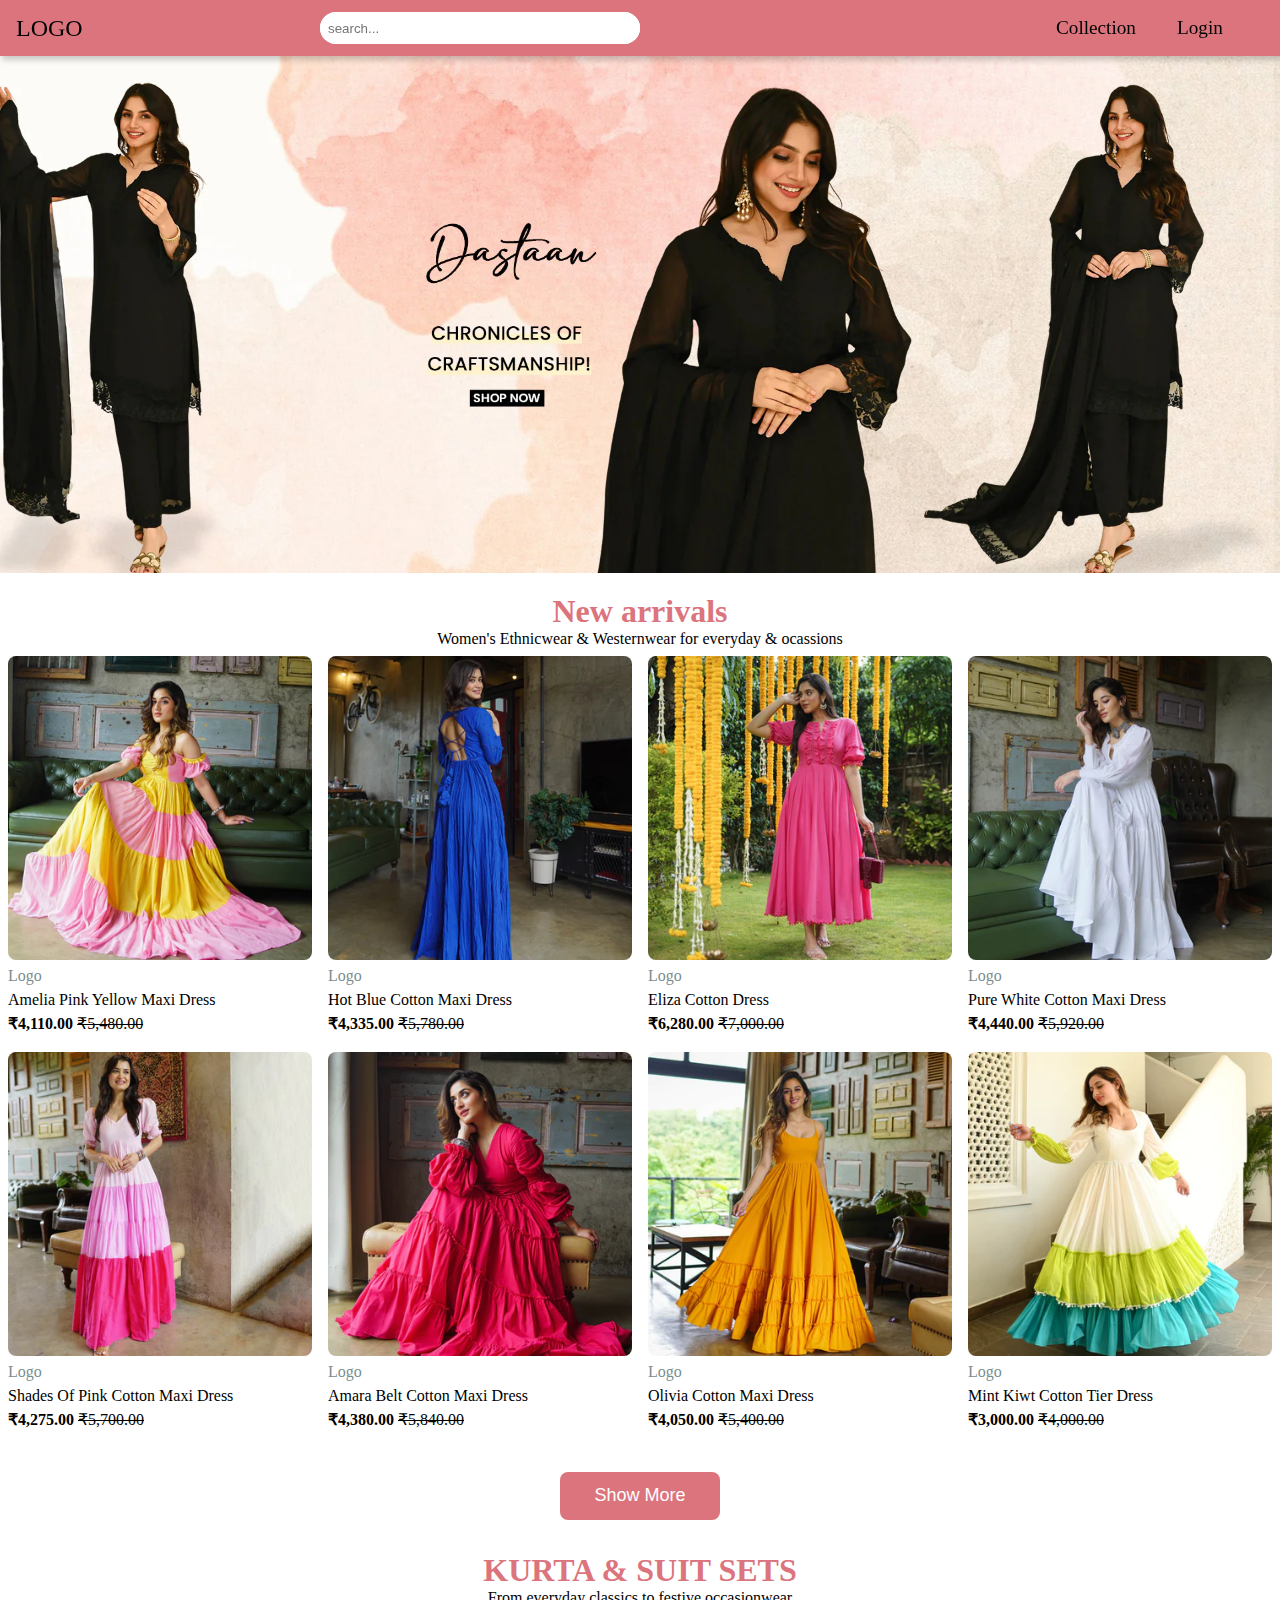
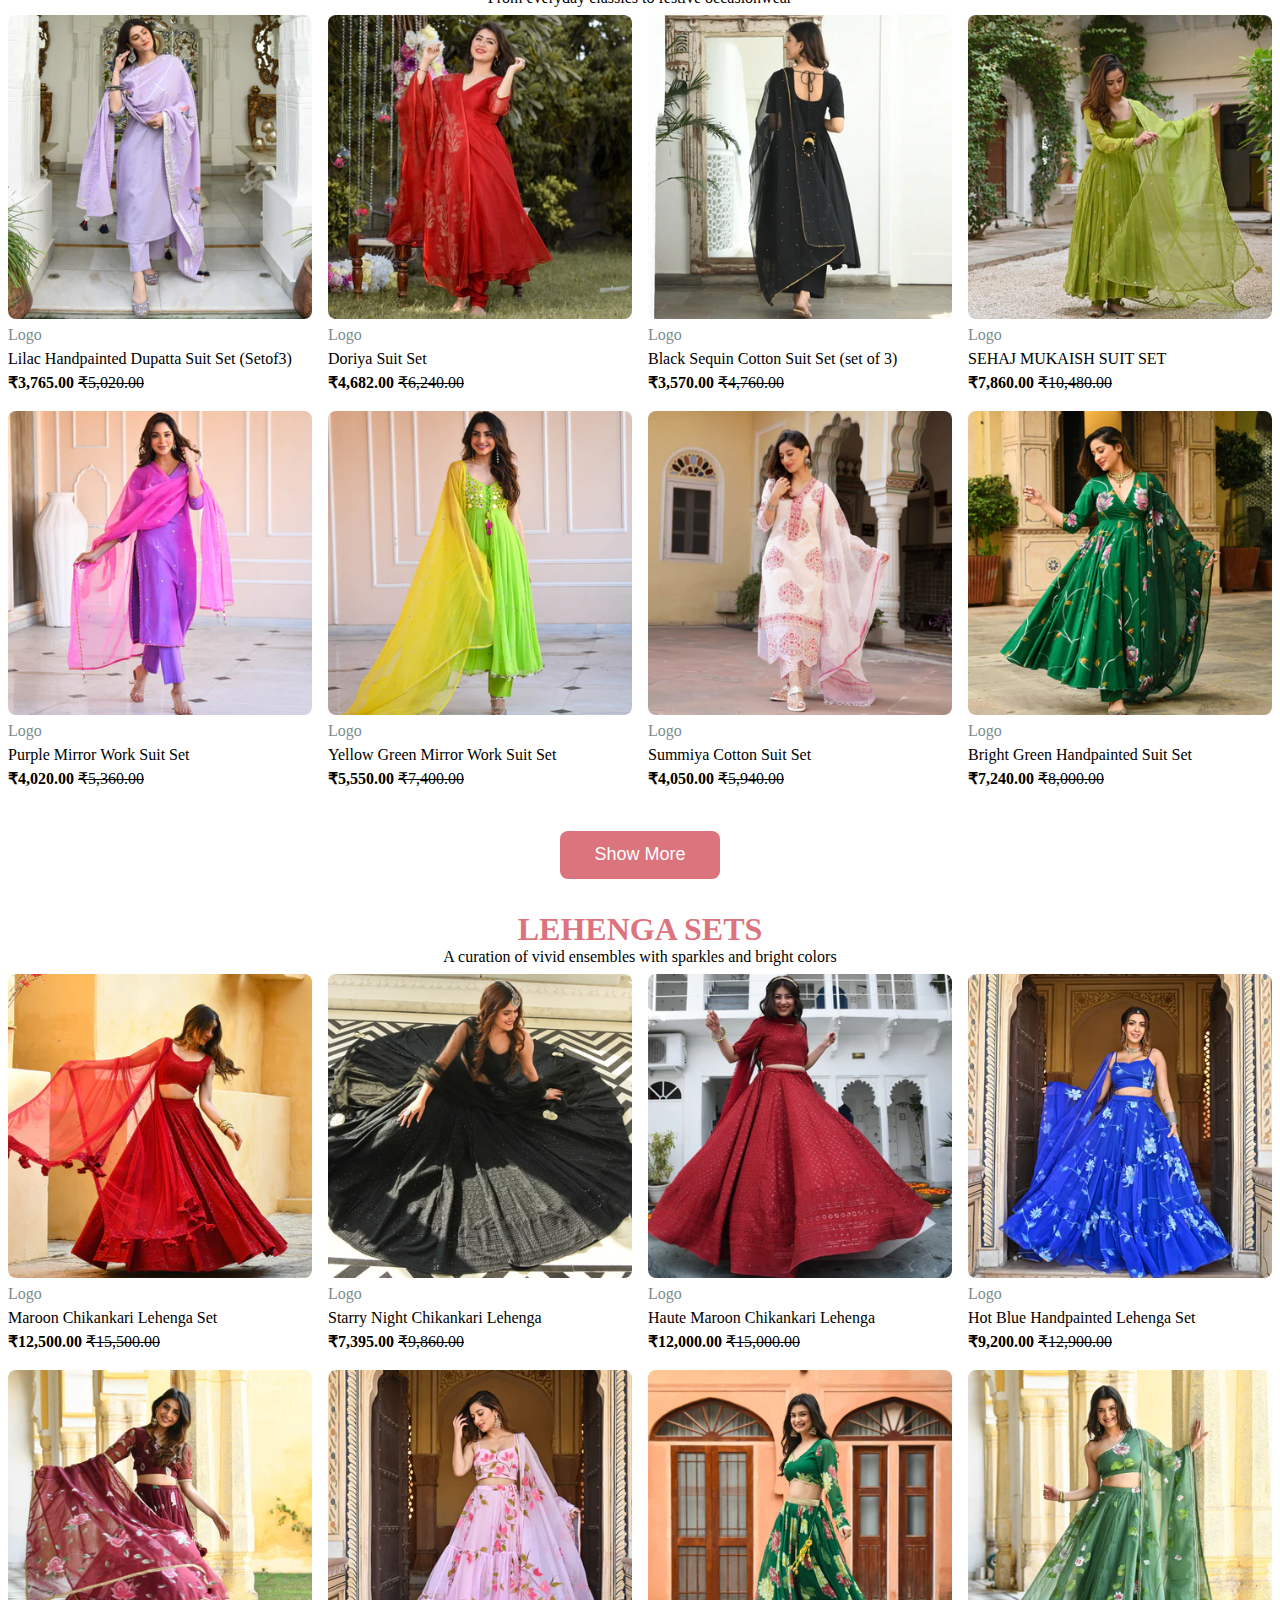
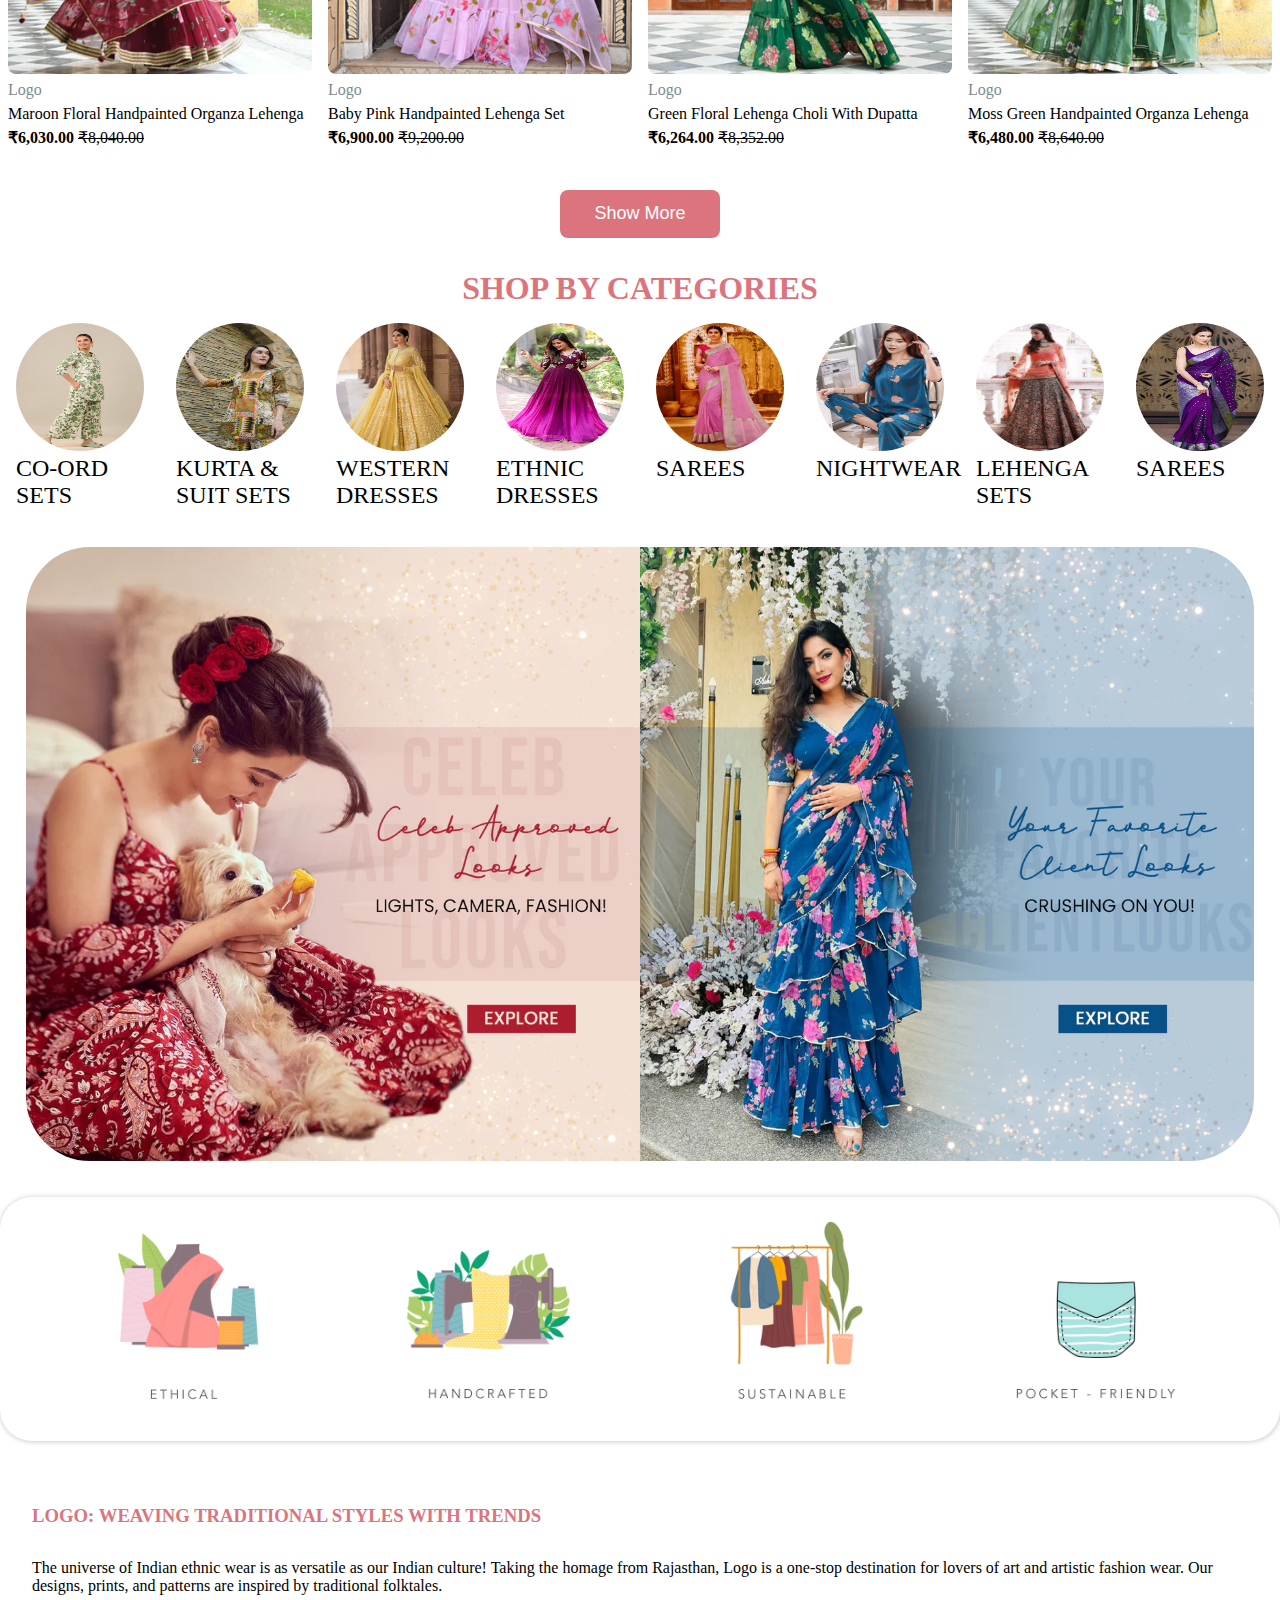
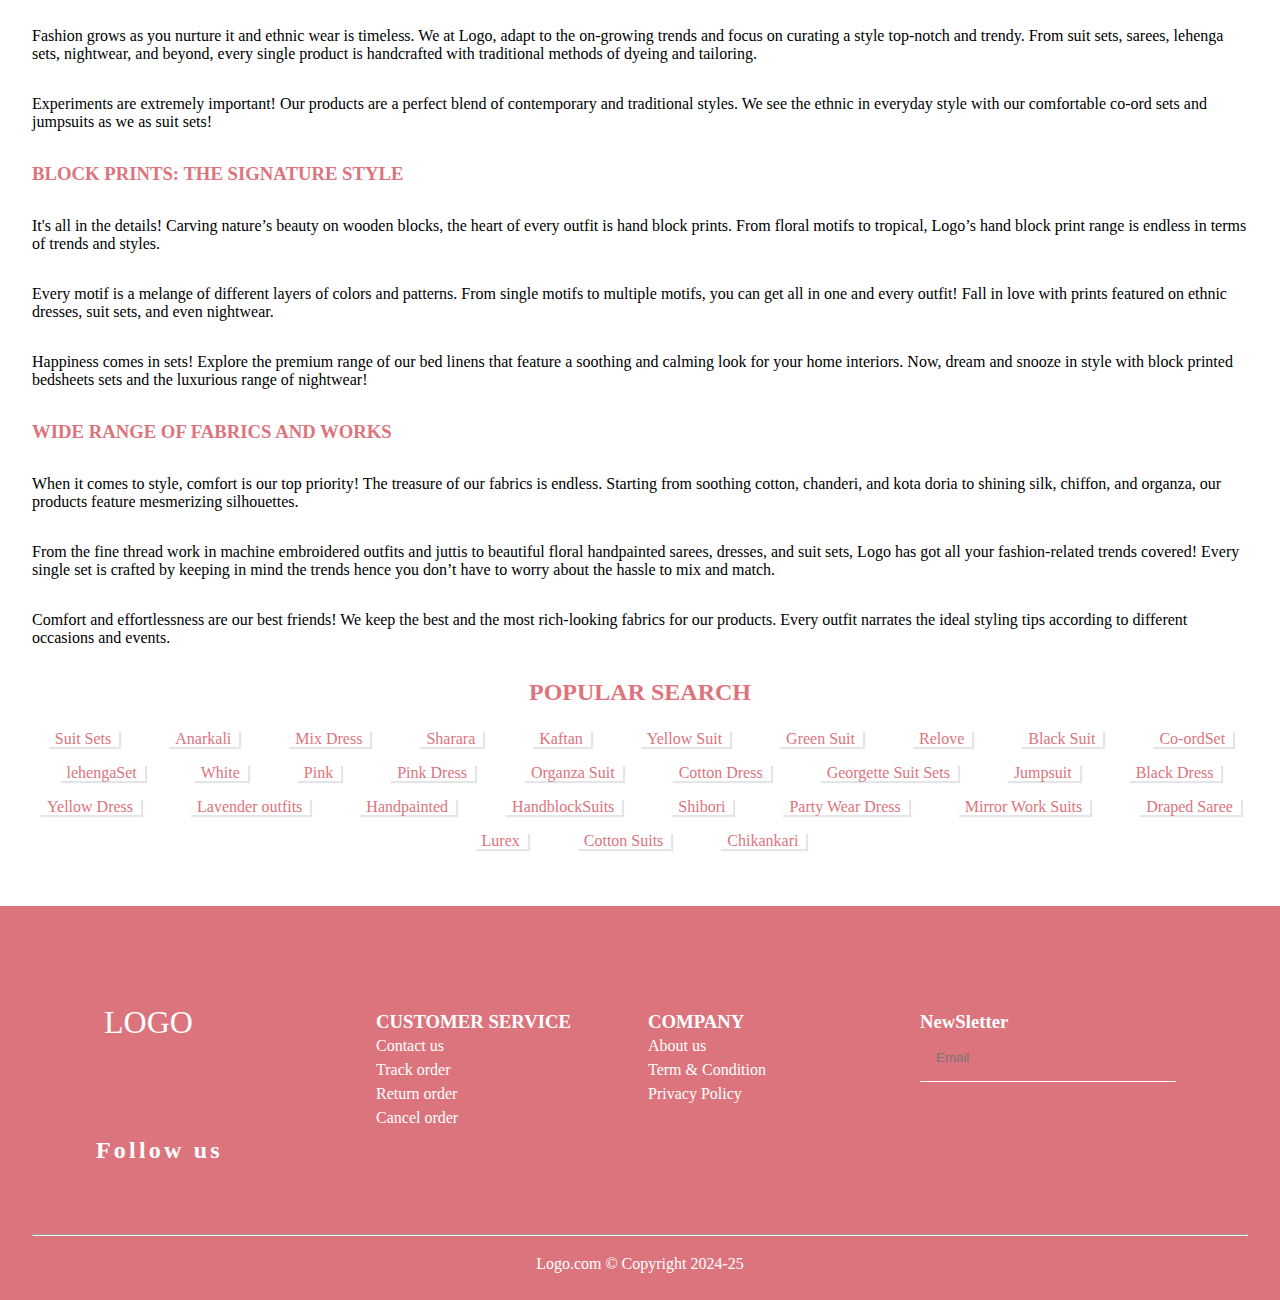
<file: 01-Bunaaiclone/index.html>
<!DOCTYPE html>
<html lang="en">
  <head>
    <meta charset="UTF-8" />
    <meta name="viewport" content="width=device-width, initial-scale=1.0" />
    <title>BunaaiClone</title>

    <!-- fontawsome link  -->

    <link
      rel="stylesheet"
      href="https://cdnjs.cloudflare.com/ajax/libs/font-awesome/6.5.2/css/all.min.css"
      integrity="sha512-SnH5WK+bZxgPHs44uWIX+LLJAJ9/2PkPKZ5QiAj6Ta86w+fsb2TkcmfRyVX3pBnMFcV7oQPJkl9QevSCWr3W6A=="
      crossorigin="anonymous"
      referrerpolicy="no-referrer"
    />

    <!-- CSS -->

    <link rel="stylesheet" href="index.css" />
  </head>
  <body>
    <!-- navbar header  -->

    <header>
      <div class="bars"><i class="fa-solid fa-bars"></i></div>
      <div class="logo">LOGO</div>
      <nav class="navbar">
        <div class="search-bar">
          <input type="search" name="" id="" placeholder="search..." />
          <div class="search-btn">
            <i class="fa-solid fa-magnifying-glass"></i>
          </div>
        </div>
        <ul class="links">
          <li class="btnss"><a href="#">Collection</a></li>
          <li class="btnss"><a href="#">Login</a></li>
          <li class="search">
            <a href="#"><i class="fa-solid fa-magnifying-glass"></i></a>
          </li>
          <li>
            <a href="#"><i class="fa-solid fa-cart-shopping"></i></a>
          </li>
        </ul>
      </nav>
    </header>

    <!-- hero section  -->

    <div class="hero">
      <a href=""> <img src="images/hero_black_img.webp" alt="" /></a>
    </div>

    <!-- product gallery-1  -->

    <div class="product-gallery-heading">
      <h1 class="heading">New arrivals</h1>
      <p class="words">
        Women's Ethnicwear & Westernwear for everyday & ocassions
      </p>
    </div>

    <!-- product-container  -->

    <div class="product-gallery-container">
      <!-- 01 -->

      <div class="product-img p-n1">
        <img src="images/dress-product-1.webp" alt="" />
        <div class="about-product">
          <p class="brand">Logo</p>
          <p>Amelia Pink Yellow Maxi Dress</p>
          <p><b>&#8377;4,110.00</b> <del>&#8377;5,480.00</del></p>
        </div>
      </div>

      <!-- 02 -->

      <div class="product-img p-n2">
        <img src="images/dress-product-2.webp" alt="" />
        <div class="about-product">
          <p class="brand">Logo</p>
          <p>Hot Blue Cotton Maxi Dress</p>
          <p><b>&#8377;4,335.00</b> <del>&#8377;5,780.00</del></p>
        </div>
      </div>

      <!-- 03 -->

      <div class="product-img p-n3">
        <img src="images/dress-product-3.webp" alt="" />
        <div class="about-product">
          <p class="brand">Logo</p>
          <p>Eliza Cotton Dress</p>
          <p><b>&#8377;6,280.00</b> <del>&#8377;7,000.00</del></p>
        </div>
      </div>

      <!-- 04 -->

      <div class="product-img p-n4">
        <img src="images/dress-product-4.webp" alt="" />
        <div class="about-product">
          <p class="brand">Logo</p>
          <p>Pure White Cotton Maxi Dress</p>
          <p><b>&#8377;4,440.00</b> <del>&#8377;5,920.00</del></p>
        </div>
      </div>

      <!-- 05 -->

      <div class="product-img p-n5">
        <img src="images/dress-product-5.webp" alt="" />
        <div class="about-product">
          <p class="brand">Logo</p>
          <p>Shades Of Pink Cotton Maxi Dress</p>
          <p><b>&#8377;4,275.00</b> <del>&#8377;5,700.00</del></p>
        </div>
      </div>

      <!-- 06 -->

      <div class="product-img p-n6">
        <img src="images/dress-product-6.webp" alt="" />
        <div class="about-product">
          <p class="brand">Logo</p>
          <p>Amara Belt Cotton Maxi Dress</p>
          <p><b>&#8377;4,380.00</b> <del>&#8377;5,840.00</del></p>
        </div>
      </div>

      <!-- 07 -->

      <div class="product-img p-n7">
        <img src="images/dress-product-7.webp" alt="" />
        <div class="about-product">
          <p class="brand">Logo</p>
          <p>Olivia Cotton Maxi Dress</p>
          <p><b>&#8377;4,050.00</b> <del>&#8377;5,400.00</del></p>
        </div>
      </div>

      <!-- 08 -->

      <div class="product-img p-n8">
        <img src="images/dress-product-8.webp" alt="" />
        <div class="about-product">
          <p class="brand">Logo</p>
          <p>Mint Kiwt Cotton Tier Dress</p>
          <p><b>&#8377;3,000.00</b> <del>&#8377;4,000.00</del></p>
        </div>
      </div>
    </div>
    <div class="btn"><button>Show More</button></div>

    <!-- product gallery-2  -->

    <div class="product-gallery-heading">
      <h1 class="heading">KURTA & SUIT SETS</h1>
      <p class="words">From everyday classics to festive occasionwear</p>
    </div>

    <!-- product-container  -->

    <div class="product-gallery-container">
      <!-- 01 -->

      <div class="product-img p-n1">
        <img src="images/kurta-product-1.webp" alt="" />
        <div class="about-product">
          <p class="brand">Logo</p>
          <p>Lilac Handpainted Dupatta Suit Set (Setof3)</p>
          <p><b>&#8377;3,765.00</b> <del>&#8377;5,020.00</del></p>
        </div>
      </div>

      <!-- 02 -->

      <div class="product-img p-n2">
        <img src="images/kurta-product-2.webp" alt="" />
        <div class="about-product">
          <p class="brand">Logo</p>
          <p>Doriya Suit Set</p>
          <p><b>&#8377;4,682.00</b> <del>&#8377;6,240.00</del></p>
        </div>
      </div>

      <!-- 03 -->

      <div class="product-img p-n3">
        <img src="images/kurta-product-3.webp" alt="" />
        <div class="about-product">
          <p class="brand">Logo</p>
          <p>Black Sequin Cotton Suit Set (set of 3)</p>
          <p><b>&#8377;3,570.00</b> <del>&#8377;4,760.00</del></p>
        </div>
      </div>

      <!-- 04 -->

      <div class="product-img p-n4">
        <img src="images/kurta-product-4.webp" alt="" />
        <div class="about-product">
          <p class="brand">Logo</p>
          <p>SEHAJ MUKAISH SUIT SET</p>
          <p><b>&#8377;7,860.00</b> <del>&#8377;10,480.00</del></p>
        </div>
      </div>

      <!-- 05 -->

      <div class="product-img p-n5">
        <img src="images/kurta-product-5.webp" alt="" />
        <div class="about-product">
          <p class="brand">Logo</p>
          <p>Purple Mirror Work Suit Set</p>
          <p><b>&#8377;4,020.00</b> <del>&#8377;5,360.00</del></p>
        </div>
      </div>

      <!-- 06 -->

      <div class="product-img p-n6">
        <img src="images/kurta-product-6.webp" alt="" />
        <div class="about-product">
          <p class="brand">Logo</p>
          <p>Yellow Green Mirror Work Suit Set</p>
          <p><b>&#8377;5,550.00</b> <del>&#8377;7,400.00</del></p>
        </div>
      </div>

      <!-- 07 -->

      <div class="product-img p-n7">
        <img src="images/kurta-product-7.webp" alt="" />
        <div class="about-product">
          <p class="brand">Logo</p>
          <p>Summiya Cotton Suit Set</p>
          <p><b>&#8377;4,050.00</b> <del>&#8377;5,940.00</del></p>
        </div>
      </div>

      <!-- 08 -->

      <div class="product-img p-n8">
        <img src="images/kurta-product-8.webp" alt="" />
        <div class="about-product">
          <p class="brand">Logo</p>
          <p>Bright Green Handpainted Suit Set</p>
          <p><b>&#8377;7,240.00</b> <del>&#8377;8,000.00</del></p>
        </div>
      </div>
    </div>
    <div class="btn"><button>Show More</button></div>

    <!-- product gallery-3  -->

    <div class="product-gallery-heading">
      <h1 class="heading">LEHENGA SETS</h1>
      <p class="words">
        A curation of vivid ensembles with sparkles and bright colors
      </p>
    </div>

    <!-- product-container  -->

    <div class="product-gallery-container">
      <!-- 01 -->

      <div class="product-img p-n1">
        <img src="images/lehenga-product-1.webp" alt="" />
        <div class="about-product">
          <p class="brand">Logo</p>
          <p>Maroon Chikankari Lehenga Set</p>
          <p><b>&#8377;12,500.00</b> <del>&#8377;15,500.00</del></p>
        </div>
      </div>

      <!-- 02 -->

      <div class="product-img p-n2">
        <img src="images/lehenga-product-2.webp" alt="" />
        <div class="about-product">
          <p class="brand">Logo</p>
          <p>Starry Night Chikankari Lehenga</p>
          <p><b>&#8377;7,395.00</b> <del>&#8377;9,860.00</del></p>
        </div>
      </div>

      <!-- 03 -->

      <div class="product-img p-n3">
        <img src="images/lehenga-product-3.webp" alt="" />
        <div class="about-product">
          <p class="brand">Logo</p>
          <p>Haute Maroon Chikankari Lehenga</p>
          <p><b>&#8377;12,000.00</b> <del>&#8377;15,000.00</del></p>
        </div>
      </div>

      <!-- 04 -->

      <div class="product-img p-n4">
        <img src="images/lehenga-product-4.webp" alt="" />
        <div class="about-product">
          <p class="brand">Logo</p>
          <p>Hot Blue Handpainted Lehenga Set</p>
          <p><b>&#8377;9,200.00</b> <del>&#8377;12,900.00</del></p>
        </div>
      </div>

      <!-- 05 -->

      <div class="product-img p-n5">
        <img src="images/lehenga-product-5.webp" alt="" />
        <div class="about-product">
          <p class="brand">Logo</p>
          <p>Maroon Floral Handpainted Organza Lehenga</p>
          <p><b>&#8377;6,030.00</b> <del>&#8377;8,040.00</del></p>
        </div>
      </div>

      <!-- 06 -->

      <div class="product-img p-n6">
        <img src="images/lehenga-product-6.webp" alt="" />
        <div class="about-product">
          <p class="brand">Logo</p>
          <p>Baby Pink Handpainted Lehenga Set</p>
          <p><b>&#8377;6,900.00</b> <del>&#8377;9,200.00</del></p>
        </div>
      </div>

      <!-- 07 -->

      <div class="product-img p-n7">
        <img src="images/lehenga-product-7.webp" alt="" />
        <div class="about-product">
          <p class="brand">Logo</p>
          <p>Green Floral Lehenga Choli With Dupatta</p>
          <p><b>&#8377;6,264.00</b> <del>&#8377;8,352.00</del></p>
        </div>
      </div>

      <!-- 08 -->

      <div class="product-img p-n8">
        <img src="images/lehenga-product-8.webp" alt="" />
        <div class="about-product">
          <p class="brand">Logo</p>
          <p>Moss Green Handpainted Organza Lehenga</p>
          <p><b>&#8377;6,480.00</b> <del>&#8377;8,640.00</del></p>
        </div>
      </div>
    </div>
    <div class="btn"><button>Show More</button></div>

    <!-- slider gallery   -->

    <h1 class="slider-heading">SHOP BY CATEGORIES</h1>
    <div class="slider-container">
      <!-- 01 -->

      <div class="slide-box">
        <img src="images/slide-img-1.jpg" alt="" />
        <div class="slide-words">
          <p>CO-ORD SETS</p>
        </div>
      </div>

      <!-- 02 -->

      <div class="slide-box">
        <img src="images/slide-img-2.jpg" alt="" />
        <div class="slide-words">
          <p>KURTA & SUIT SETS</p>
        </div>
      </div>

      <!-- 03 -->

      <div class="slide-box">
        <img src="images/slide-img-3.webp" alt="" />
        <div class="slide-words">
          <p>WESTERN DRESSES</p>
        </div>
      </div>

      <!-- 04 -->

      <div class="slide-box">
        <img src="images/slide-img-4.jpg" alt="" />
        <div class="slide-words">
          <p>ETHNIC DRESSES</p>
        </div>
      </div>

      <!-- 05 -->

      <div class="slide-box">
        <img src="images/slide-img-5.webp" alt="" />
        <div class="slide-words">
          <p>SAREES</p>
        </div>
      </div>

      <!-- 06 -->

      <div class="slide-box">
        <img src="images/slide-img-6.jpg" alt="" />
        <div class="slide-words">
          <p>NIGHTWEAR</p>
        </div>
      </div>

      <!-- 07 -->

      <div class="slide-box">
        <img src="images/slide-img-7.jpg" alt="" />
        <div class="slide-words">
          <p>LEHENGA SETS</p>
        </div>
      </div>

      <!-- 08 -->

      <div class="slide-box">
        <img src="images/slide-img-8.jpg" alt="" />
        <div class="slide-words">
          <p>SAREES</p>
        </div>
      </div>
    </div>

    <!-- /* Big-Explore-Img  */ -->

    <div class="only-img-container">
      <div class="img-box-1 big-img-box">
        <img src="images/celebs.webp" alt="" />
      </div>
      <div class="img-box-2 big-img-box">
        <img src="images/client_1.webp" alt="" />
      </div>
    </div>

    <!-- Quality  -->

    <div class="quality">
      <div class="quality1 qualities">
        <img src="images/quality1.gif" alt="" />
      </div>
      <div class="quality2 qualities">
        <img src="images/quality2.gif" alt="" />
      </div>
      <div class="quality3 qualities">
        <img src="images/quality3.gif" alt="" />
      </div>
      <div class="quality4 qualities">
        <img src="images/quality4.gif" alt="" />
      </div>
    </div>

    <!-- about web text-container  -->

    <div class="text-container">
      <h3 class="text-heading">LOGO: WEAVING TRADITIONAL STYLES WITH TRENDS</h3>

      <p class="about-web-text">
        The universe of Indian ethnic wear is as versatile as our Indian
        culture! Taking the homage from Rajasthan, Logo is a one-stop
        destination for lovers of art and artistic fashion wear. Our designs,
        prints, and patterns are inspired by traditional folktales.
      </p>
      <p class="about-web-text">
        Fashion grows as you nurture it and ethnic wear is timeless. We at Logo,
        adapt to the on-growing trends and focus on curating a style top-notch
        and trendy. From suit sets, sarees, lehenga sets, nightwear, and beyond,
        every single product is handcrafted with traditional methods of dyeing
        and tailoring.
      </p>
      <p class="about-web-text">
        Experiments are extremely important! Our products are a perfect blend of
        contemporary and traditional styles. We see the ethnic in everyday style
        with our comfortable co-ord sets and jumpsuits as we as suit sets!
      </p>

      <h3 class="text-heading">BLOCK PRINTS: THE SIGNATURE STYLE</h3>
      <p class="about-web-text">
        It's all in the details! Carving nature’s beauty on wooden blocks, the
        heart of every outfit is hand block prints. From floral motifs to
        tropical, Logo’s hand block print range is endless in terms of trends
        and styles.
      </p>

      <p class="about-web-text">
        Every motif is a melange of different layers of colors and patterns.
        From single motifs to multiple motifs, you can get all in one and every
        outfit! Fall in love with prints featured on ethnic dresses, suit sets,
        and even nightwear.
      </p>

      <p class="about-web-text">
        Happiness comes in sets! Explore the premium range of our bed linens
        that feature a soothing and calming look for your home interiors. Now,
        dream and snooze in style with block printed bedsheets sets and the
        luxurious range of nightwear!
      </p>

      <h3 class="text-heading">WIDE RANGE OF FABRICS AND WORKS</h3>

      <p class="about-web-text">
        When it comes to style, comfort is our top priority! The treasure of our
        fabrics is endless. Starting from soothing cotton, chanderi, and kota
        doria to shining silk, chiffon, and organza, our products feature
        mesmerizing silhouettes.
      </p>

      <p class="about-web-text">
        From the fine thread work in machine embroidered outfits and juttis to
        beautiful floral handpainted sarees, dresses, and suit sets, Logo has
        got all your fashion-related trends covered! Every single set is crafted
        by keeping in mind the trends hence you don’t have to worry about the
        hassle to mix and match.
      </p>

      <p class="about-web-text">
        Comfort and effortlessness are our best friends! We keep the best and
        the most rich-looking fabrics for our products. Every outfit narrates
        the ideal styling tips according to different occasions and events.
      </p>
    </div>

    <!-- popular search  -->

    <div class="popular-search">
      <h2 class="popular-search-heading">POPULAR SEARCH</h2>
      <ul class="popular">
        <li><a href="#">Suit Sets</a></li>
        <li><a href="#">Anarkali</a></li>
        <li><a href="#">Mix Dress</a></li>
        <li><a href="#">Sharara</a></li>
        <li><a href="#">Kaftan</a></li>
        <li><a href="#">Yellow Suit</a></li>
        <li><a href="#">Green Suit</a></li>
        <li><a href="#">Relove</a></li>
        <li><a href="#">Black Suit</a></li>
        <li><a href="#">Co-ordSet</a></li>
        <li><a href="#">lehengaSet</a></li>
        <li><a href="#">White</a></li>
        <li><a href="#">Pink</a></li>
        <li><a href="#">Pink Dress</a></li>
        <li><a href="#">Organza Suit</a></li>
        <li><a href="#">Cotton Dress</a></li>
        <li><a href="#">Georgette Suit Sets</a></li>
        <li><a href="#">Jumpsuit</a></li>
        <li><a href="#">Black Dress</a></li>
        <li><a href="#">Yellow Dress</a></li>
        <li><a href="#">Lavender outfits</a></li>
        <li><a href="#"> Handpainted</a></li>
        <li><a href="#">HandblockSuits</a></li>
        <li><a href="#">Shibori</a></li>
        <li><a href="#">Party Wear Dress</a></li>
        <li><a href="#">Mirror Work Suits</a></li>
        <li><a href="#">Draped Saree</a></li>
        <li><a href="#">Lurex</a></li>
        <li><a href="#">Cotton Suits</a></li>
        <li><a href="#">Chikankari</a></li>
      </ul>
    </div>

    <!-- footer -->

    <footer>
      <div class="row">
        <div class="col">
          <div class="foot-logo">LOGO</div>
        </div>
        <div class="col">
          <h3>CUSTOMER SERVICE</h3>
          <ul class="part">
            <li><a href="#">Contact us</a></li>
            <li><a href="#">Track order</a></li>
            <li><a href="#">Return order</a></li>
            <li><a href="#">Cancel order</a></li>
          </ul>
        </div>
        <div class="col">
          <h3>COMPANY</h3>
          <ul class="part">
            <li><a href="#">About us</a></li>
            <li><a href="#">Term & Condition</a></li>
            <li><a href="#">Privacy Policy</a></li>
          </ul>
        </div>
        <div class="col">
          <h3>NewSletter</h3>
          <form>
            <i class="fa-regular fa-envelope"></i>
            <input type="email" name="" id="" placeholder="Email" required />
            <button type="submit">
              <i class="fa-solid fa-arrow-right"></i>
            </button>
          </form>
        </div>
        <div class="social-icon">
          <h3>Follow us</h3>
          <i class="fa-brands fa-instagram"></i>
          <i class="fa-brands fa-facebook-f"></i
          ><i class="fa-brands fa-twitter"></i>
          <i class="fa-brands fa-pinterest-p"></i>
        </div>
      </div>
      <hr />
      <p class="copy">Logo.com &copy; Copyright 2024-25</p>
    </footer>
  </body>
</html>
</file>
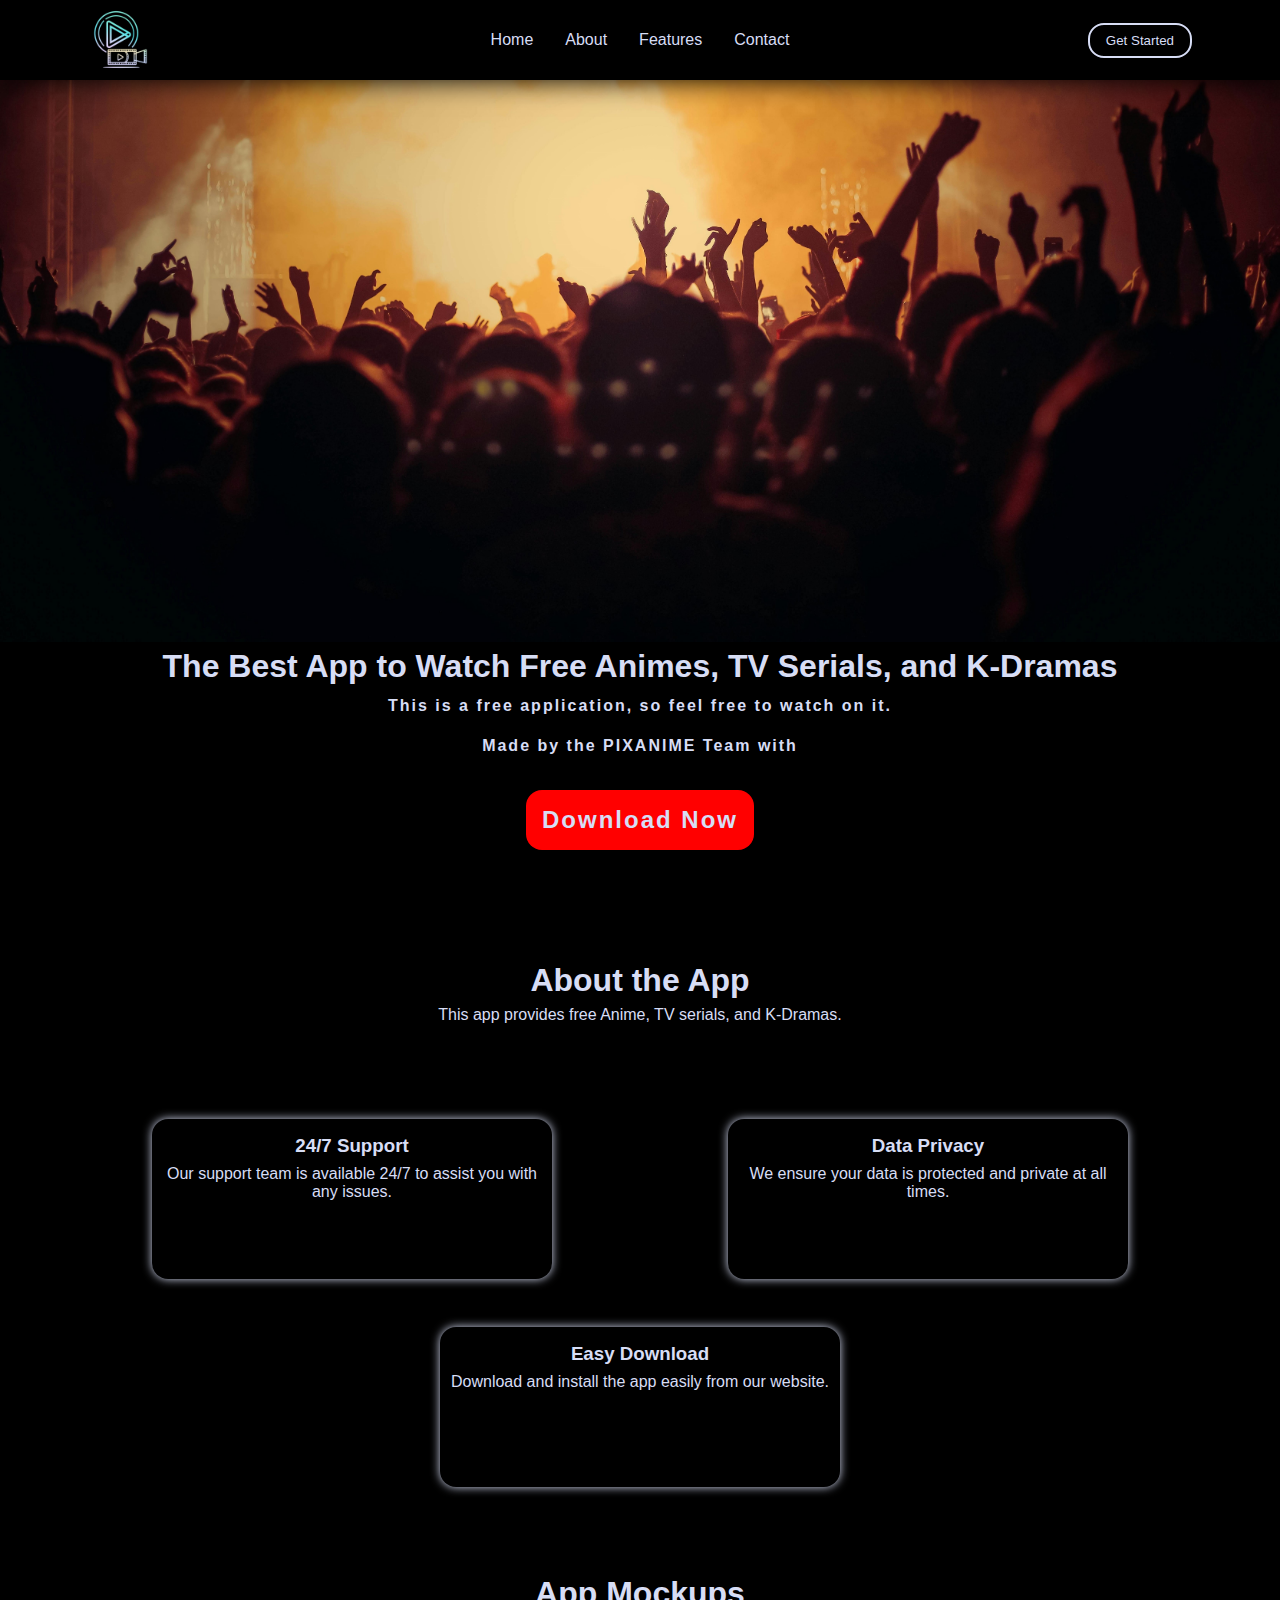
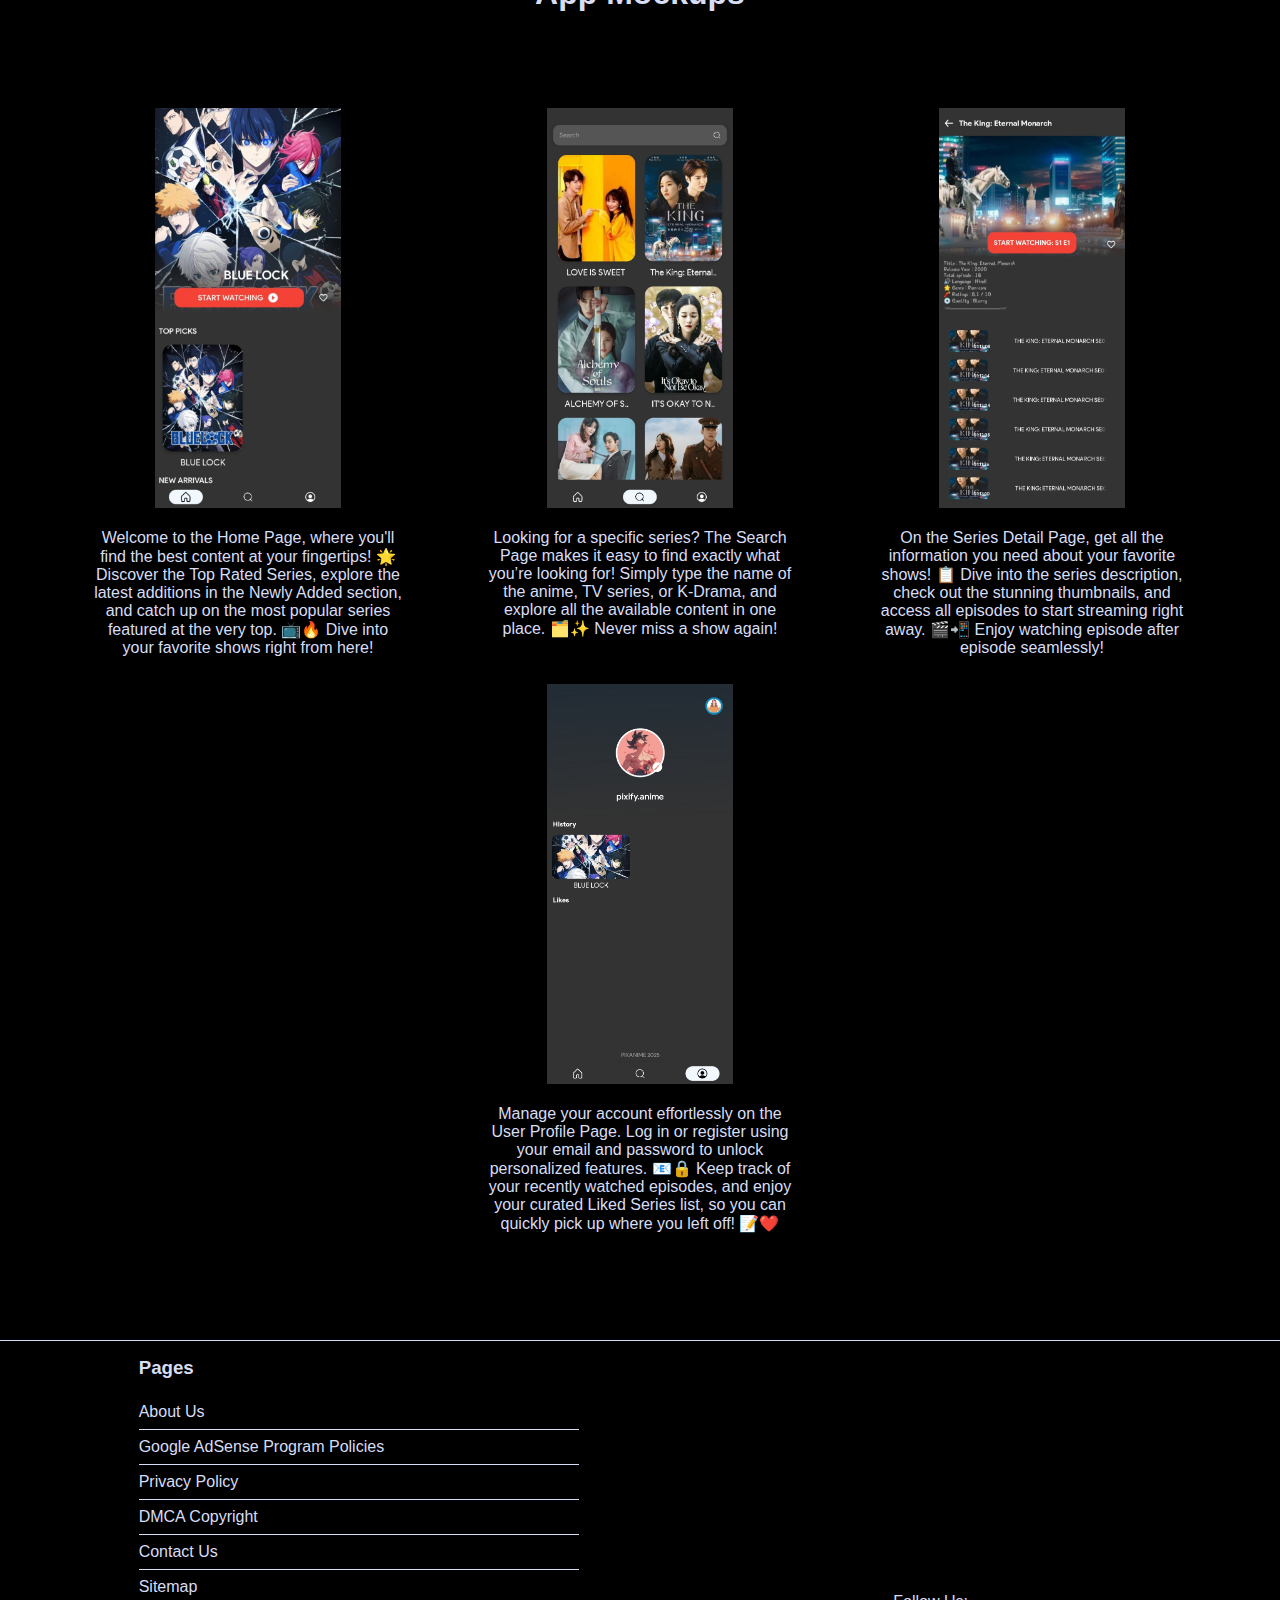
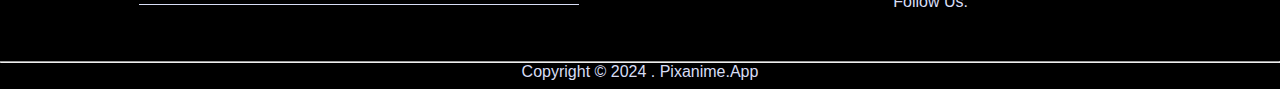
<file: 03-Pixanime/index.html>
<!DOCTYPE html>
<html lang="en">
  <head>
    <meta charset="UTF-8" />
    <meta name="viewport" content="width=device-width, initial-scale=1.0" />
    <title>Pixanime</title>
    <!-- links  -->
    <link rel="stylesheet" href="style.css" />

    <!-- font awesome cdn  -->
    <link
      rel="stylesheet"
      href="https://cdnjs.cloudflare.com/ajax/libs/font-awesome/6.6.0/css/all.min.css"
      integrity="sha512-Kc323vGBEqzTmouAECnVceyQqyqdsSiqLQISBL29aUW4U/M7pSPA/gEUZQqv1cwx4OnYxTxve5UMg5GT6L4JJg=="
      crossorigin="anonymous"
      referrerpolicy="no-referrer"
    />
    <!-- favicon  -->
    <link rel="shortcut icon" href="Images/logo.png" type="image/x-icon" />
  </head>
  <body>
    <!-- header  -->
    <header>
      <div class="logo"><img src="Images/logo.png" alt="" /></div>
      <ul class="links">
        <li><a href="#">Home</a></li>
        <li><a href="#">About</a></li>
        <li><a href="#">Features</a></li>
        <li><a href="#">Contact</a></li>
      </ul>

      <div class="btn">
        <button>Get Started</button> <i class="fa-solid fa-bars"></i>
      </div>
    </header>

    <!-- hero  -->

    <div class="hero"><img src="Images/hero.jpg" alt="" /></div>

    <!-- download details  -->

    <div class="download_details">
      <h1>The Best App to Watch Free Animes, TV Serials, and K-Dramas</h1>
      <p>
        This is a free application, so feel free to watch on it. <br />
        Made by the PIXANIME Team with <i class="fa-solid fa-heart"></i>
        <br />
        <button><i class="fa-solid fa-play"></i> Download Now</button>
      </p>
    </div>

    <!-- features  -->

    <div class="heading">
      <h1>About the App</h1>
      <p>This app provides free Anime, TV serials, and K-Dramas.</p>
    </div>

    <div class="feature-gallery">
      <!-- 01 -->
      <div class="feature">
        <i class="fa-solid fa-headset"></i>
        <h3>24/7 Support</h3>
        <p>Our support team is available 24/7 to assist you with any issues.</p>
      </div>
      <!-- 02 -->
      <div class="feature">
        <i class="fa-solid fa-shield-halved"></i>
        <h3>Data Privacy</h3>
        <p>We ensure your data is protected and private at all times.</p>
      </div>
      <!-- 03 -->
      <div class="feature">
        <i class="fa-solid fa-download"></i>
        <h3>Easy Download</h3>
        <p>Download and install the app easily from our website.</p>
      </div>
    </div>
    <!-- mockups  -->
    <div class="heading2">
      <h1>App Mockups</h1>
    </div>

    <div class="mockup_Gall">
      <!-- 01 -->
      <div class="mockup_Box">
        <div class="mockup_Img">
          <img src="Images/1.jpg" alt="" />
        </div>
        <div class="para">
          <p>
            Welcome to the Home Page, where you'll find the best content at your
            fingertips! 🌟 Discover the Top Rated Series, explore the latest
            additions in the Newly Added section, and catch up on the most
            popular series featured at the very top. 📺🔥 Dive into your
            favorite shows right from here!
          </p>
        </div>
      </div>
      <!-- 02 -->
      <div class="mockup_Box">
        <div class="mockup_Img">
          <img src="Images/2.jpg" alt="" />
        </div>
        <div class="para">
          <p>
            Looking for a specific series? The Search Page makes it easy to find
            exactly what you’re looking for! Simply type the name of the anime,
            TV series, or K-Drama, and explore all the available content in one
            place. 🗂️✨ Never miss a show again!
          </p>
        </div>
      </div>
      <!-- 03 -->
      <div class="mockup_Box">
        <div class="mockup_Img">
          <img src="Images/3.jpg" alt="" />
        </div>
        <div class="para">
          <p>
            On the Series Detail Page, get all the information you need about
            your favorite shows! 📋 Dive into the series description, check out
            the stunning thumbnails, and access all episodes to start streaming
            right away. 🎬📲 Enjoy watching episode after episode seamlessly!
          </p>
        </div>
      </div>
      <!-- 04 -->
      <div class="mockup_Box">
        <div class="mockup_Img">
          <img src="Images/4.jpg" alt="" />
        </div>
        <div class="para">
          <p>
            Manage your account effortlessly on the User Profile Page. Log in or
            register using your email and password to unlock personalized
            features. 📧🔒 Keep track of your recently watched episodes, and
            enjoy your curated Liked Series list, so you can quickly pick up
            where you left off! 📝❤️
          </p>
        </div>
      </div>
    </div>
    <!-- footer  -->
    <footer>
      <div class="desc desc_1">
        <h3>Desclaimer</h3>
        <p>
          PIXANIME is a free platform dedicated to providing access to anime, TV
          series, and K-Dramas for fans. We do not host any of the content on
          our servers; all media is sourced from publicly available platforms.
          We are not responsible for the content or its availability. If you
          believe any content violates copyright or legal guidelines, please
          contact us for removal. By using this platform, you acknowledge and
          accept these terms.
        </p>
      </div>
      <div class="desc desc_2">
        <h3>Pages</h3>
        <div class="about"><a href="#">About Us</a></div>
        <div class="about"><a href="#">Google AdSense Program Policies</a></div>
        <div class="about"><a href="#">Privacy Policy</a></div>
        <div class="about"><a href="#">DMCA Copyright</a></div>
        <div class="about"><a href="#">Contact Us</a></div>
        <div class="about"><a href="#">Sitemap</a></div>
        <div class="about follow">
          <span>Follow Us:</span>
          <span> <i class="fa-brands fa-instagram"></i></span>
          <span> <i class="fa-brands fa-facebook-f"></i></span>
          <span><i class="fa-brands fa-github"></i></span>
          <span><i class="fa-brands fa-discord"></i></span>
        </div>
      </div>
      <div class="desc desc_3">
        <div class="icons">
          <span>Follow Us:</span>
          <i class="fa-brands fa-instagram"></i>
          <i class="fa-brands fa-facebook-f"></i>
          <i class="fa-brands fa-github"></i>
          <i class="fa-brands fa-discord"></i>
        </div>
      </div>
    </footer>
    <hr />
    <p class="copy">Copyright &copy; 2024 . Pixanime.App</p>
  </body>
</html>
</file>
<file: 01-Bunaaiclone/index.css>
* {
  margin: 0;
  padding: 0;
  box-sizing: border-box;
}

:root{
 --primary-color:#dc747d; 
 --secondary-color:#000;
 --white-color:#fff;
 --gray-color:#7a8d8e;
}

header {
  display: flex;
  background-color: var(--primary-color);
  height: 3.5rem;
  align-items: center;
  box-shadow: 2px 4px 6px rgb(0, 0, 0, 0.2);
  color: var(--secondary-color);
  position: sticky;
  top: 0;
}

.navbar {
  display: flex;
  align-items: center;
}

.links {
  display: flex;
  position: absolute;
  right: 1rem;
  width: 13rem;
  justify-content: space-between;
}

.links li {
  list-style: none;
}

.search {
  display: none;
}

.bars {
  display: none;
}

.logo {
  position: absolute;
  left: 1rem;
  font-size: 1.5rem;
}

.links a {
  text-decoration: none;
  color:var(--secondary-color);
  font-size: 1.2rem;
}

.search-bar {
  display: flex;
  align-items: center;
  justify-content: center;
  background-color: var(--white-color);
  width: 20rem;
  height: 2rem;
  position: relative;
  left: 20rem;
  border-radius: 2rem;
}

.search-bar input {
  width: 100%;
  height: 100%;
  border-radius: 2rem;
  padding-left: 0.5rem;
  border: none;
  outline: none;
}

.search-bar .search-btn {
  background-color: var(--white-color);
  position: absolute;
  width: 2rem;
  height: 2rem;
  right: 0rem;
  border-radius: 2rem;
  display: flex;
  align-items: center;
  justify-content: center;
}

/* hero section  */

.hero {
  width: 100%;
  height: auto;
  display: flex;
  flex-wrap: wrap;
  /* border: 2px solid red; */
}

.hero img {
  width: 100%;
  height: auto;
}

/* product section  */

.product-gallery-heading{
  text-align: center;
  margin-top: 1rem;
  /* border: 2px solid green; */
}

.heading{
  color: var(--primary-color);
}

.words{
  color:var(--secondary-color);
}

/* products  */
.product-gallery-container{
  display: flex;
  justify-content: space-evenly;
  flex-wrap: wrap;
  /* border: 2px solid red; */
 }


.product-img{
  width: 21rem;
  overflow: hidden;
  margin: 0.5rem;
  /* border: 4px solid green; */
}

.product-img img{
  width: 100%;
  height: auto;
  border-radius: 0.5rem;
  /* border: 6px solid blue; */
}

.brand{
  color: var(--gray-color);
}

.about-product p{
  line-height: 1.5rem;
}

/* show more btn  */

.btn{
  width: 100%;
  height: 3rem;
  display: flex;
  flex-wrap: wrap;
  justify-content: center;
  align-items: center;
  margin-top: 2rem;
  margin-bottom: 2rem;
  /* border: 2px solid #7a8d8e; */
}

.btn button{
  padding: 0.5rem 1rem;
  text-align: center;
  font-size:large;
  width: 10rem;
  height: 3rem;
  border: none;
  outline: none;
  border-radius: 0.5rem;
  background-color:var(--primary-color);
  color: var(--white-color);
}

/* slider-container  */

.slider-heading{
  text-align: center;
  margin-top: 1rem;
  color: var(--primary-color);
}

.slider-container{
  width: 100%;
  height: 15rem;
  /* background-color: var(--gray-color); */
  display: flex;
  justify-content: space-between;
  overflow: hidden;
}

.slide-box ,.slide-box img{
  width: 8rem;
  height: 8rem;
  border-radius: 100%;
}

.slide-box{
  background-size:cover ;
  object-fit: contain;
  background-position: center;
  margin: 1rem;
}

.slide-words p{
  font-size: 1.5rem;
  /* border: #dc747d 2px solid; */
}

/* Big-Explore-Img  */

.only-img-container{
  display: flex;
  align-items: center;
  justify-content:center;
  width: 100%;
  height: auto;
  overflow: hidden;
}

.big-img-box{
  width: 48%;
  height: auto;
  /* border: 2px solid red; */
}

.big-img-box img{
  width: 100%;
  height: auto;
}

.img-box-1 img{
  border-top-left-radius:4rem;
  border-bottom-left-radius:4rem;
}

.img-box-2 img{
  border-top-right-radius:4rem;
  border-bottom-right-radius:4rem;
}

/* Quality  */

.quality{
display: flex;
align-items: center;
justify-content: space-evenly;
width: 100%;
height: auto;
margin-top: 2rem;
box-shadow:0.5px 0.5px 5px rgba(0, 0, 0, 0.2);
border-radius: 2rem ;
/* border: 2px solid #000; */
} 

/* about  web qualities */

.qualities{
width: 15rem;
height: auto;
}

.qualities img{
width: 100%;
height: 100%;
/* border: 2px solid #258; */
}

/* about web in para  */

.text-container {
display: flex;
flex-wrap: wrap;
width: 100%;
height: auto;
margin-top: 3rem;
/* border: 2px solid #1739; */
}

.text-heading{
margin:1rem 2rem 1rem 2rem ;
color: var(--primary-color);
}

.about-web-text{
/* top | right | bottom | left */
margin:1rem 2rem 1rem 2rem ;
}

/* popular search  */

.popular-search{
width: 100%;
height: auto;
margin-top: 1rem;
color: var(--primary-color);
/* border: 2px solid #7645; */
}

.popular-search-heading{
text-align: center;
}

.popular{
margin-top: 1rem;
display: flex;
align-items: center;
justify-content: center;
width: 100%;
overflow: hidden;
flex-wrap: wrap;
}

.popular li{
list-style: none;
/* top | right | bottom | left */
  padding:0.5rem 1.5rem 0.5rem 1.5rem ;
}

.popular li a{
text-decoration: none;
color: var(--primary-color);
padding: 0rem 0.5rem 0rem 0.5rem;
box-shadow: 2px 2px 1px rgba(0, 0, 0, 0.1);
}

/* footer  */

footer{
  width: 100%;
  background :var(--primary-color);
  color: var(--white-color);
  padding: 6rem 0 1.5rem;
  font-size: 1rem;
  line-height: 1.5rem;
  margin-top: 3rem;
}

.row{
  width: 85%;
  margin: auto;
  display: flex;
  flex-wrap: wrap;
  align-items: flex-start;
  justify-content: space-between;
}

.col{
  flex-basis:25%;
  padding: 0.5rem;
}

.foot-logo{
  width: 5rem;
  margin-bottom: 1.5rem;
  font-size: 2rem;
}

col h3{
  width: fit-content;
  margin-bottom: 2.5rem;
  position: relative;
}

.part li{
  list-style: none;
}

.part li a{
  text-decoration: none;
  color:var(--white-color);
}

form {
  padding-bottom: 1rem;
  display: flex;align-items: center;
  justify-content: space-between;
  border-bottom: 1px solid #fff;
  margin-bottom: 3rem;
  margin-top: 1rem;
}

form .fa-regular{
  font-size: 1rem;
  margin-right: 1rem;
}

form input {
  width: 100%;
  background: transparent;
  color: var(--white-color);
  border: none;
  outline: none;
}

form button{
  background: transparent;
  border: none;
  outline: none;
  cursor: pointer;
}

form .fa-solid{
  font-size: 1rem;
  color: var(--white-color);
}

.social-icon .fa-brands{
  width: 2.5rem;
  height: 2.5rem;
  border-radius: 50%;
  text-align: center;line-height: 2.5rem;
  font-size: 1rem;
  color: var(--secondary-color);
  background: var(--white-color);
  margin-right: 1rem;
  cursor: pointer;
  margin: 0.5rem;
}

.social-icon h3{
font-size: 1.5rem;
letter-spacing: 0.2rem;
margin-bottom: 1rem;
text-align: center;
}

hr{
  width: 95%;
  margin: 1rem auto;
  color: var(--white-color);
}

.copy{
  text-align: center;
  font-size: 1rem;
}

/* navbar responsive */

@media (max-width: 950px) {
  .search-bar {
    display: none;
  }

  .bars {
    display: block;
    position: absolute;
    left: 0.5rem;
    font-size: 1rem;
  }

  .search {
    display: block;
  }

  .btnss {
    display: none;
  }

  .links {
    width: 4rem;
  }

  .logo {
    left: 2rem;
  }
}

/* device responsive  */
/* mobile*/

@media  (max-width:900px){
  .product-img{
    width: 10rem;
  }
} 

/* table  */

@media  (max-width:1369px) and (min-width:1280px) {
  .product-img{
    width: 19rem;
  }
}  

/* footer */

@media  (max-width:700px) {
  footer{
      bottom: unset;
  }

  .col{
      flex-basis: 100%;
  }
}
</file>
<file: 03-Pixanime/style.css>
:root {
  --black-color: #000;
  --white-color: #d7ddf5;
  --red-color: red;
}
* {
  margin: 0;
  padding: 0;
  box-sizing: border-box;
  font-family: "Roboto", sans-serif;
}

body {
  color: var(--white-color);
  background: var(--black-color);
}
/* header  */

header {
  width: 100%;
  height: 5rem;
  display: flex;
  align-items: center;
  justify-content: space-evenly;
  position: relative;
  background: var(--black-color);
  box-shadow: 0 0 25px var(--black-color);
}

/* logo  */

.logo {
  width: 5rem;
  height: 5rem;
  position: absolute;
  left: 5rem;
  cursor: pointer;
}

.logo img {
  object-fit: contain;
  width: 100%;
  height: 100%;
}

/* navbar */

.links {
  display: flex;
}

.links li {
  list-style: none;
  margin: 1rem;
}

.links li a {
  text-decoration: none;
  font-size: 1rem;
  font-weight: 500;
  color: var(--white-color);
}

/* header-btn  */

.btn {
  position: absolute;
  right: 5.5rem;
  display: flex;
  align-items: center;
  justify-content: center;
}

.btn button {
  padding: 0.5rem 1rem;
  border-radius: 1rem;
  border: 2px solid var(--white-color);
  outline: none;
  background: transparent;
  color: var(--white-color);
  cursor: pointer;
}

.btn i {
  color: var(--white-color);
  font-size: 1.5rem;
  display: none;
  cursor: pointer;
}

/* hero section  */

.hero {
  width: 100%;
  height: 100%;
  background: var(--black-color);
}

.hero img {
  width: 100%;
  height: auto;
}

/* download_details */

.download_details {
  color: var(--white-color);
  padding: 0 0.5rem;
  background: var(--black-color);
  width: 100%;
}

.download_details h1 {
  text-align: center;
  line-height: 2.5rem;
}

.download_details p {
  line-height: 2.5rem;
  text-align: center;
  font-weight: 800;
  letter-spacing: 2px;
}
.download_details p button {
  padding: 1rem 1rem;
  border-radius: 1rem;
  border: none;
  outline: none;
  background: var(--red-color);
  color: var(--white-color);
  font-weight: 800;
  letter-spacing: 2px;
  margin-bottom: 3rem;
  margin-top: 1.5rem;
  font-size: 1.5rem;
  cursor: pointer;
}

.download_details p button i {
  color: var(--white-color);
}

.download_details p i {
  color: var(--red-color);
}

/* about app features */

.heading {
  width: 100%;
  margin: 4rem 0;
  text-align: center;
}

.heading p {
  line-height: 2rem;
}

.feature-gallery {
  display: flex;
  align-items: center;
  justify-content: space-evenly;
  flex-wrap: wrap;
}

.feature {
  text-align: center;
  width: 25rem;
  height: 10rem;
  padding: 0.5rem;
  margin: 1.5rem;
  box-shadow: 0 0 10px var(--white-color);
  border-radius: 1rem;
}

.feature i {
  margin: 1rem auto;
  font-size: 2rem;
}

.feature h3 {
  margin: 0.5rem auto;
}

.feature p {
  text-align: center;
}

/* app mockup section  */

.heading2 {
  width: 100%;
  margin: 4rem 0;
  text-align: center;
}

.mockup_Gall {
  width: 100%;
  display: flex;
  align-items: center;
  justify-content: space-evenly;
  padding: 1rem;
  flex-wrap: wrap;
}

.mockup_Box {
  width: 20rem;
  height: 35rem;
  margin-top: 1rem;
}

.mockup_Img {
  width: 20rem;
  height: 25rem;
}

.mockup_Img img {
  width: 100%;
  height: 100%;
  object-fit: contain;
}

.mockup_Box .para {
  width: 20rem;
  height: 9rem;
  margin-top: 1rem;
}

.mockup_Box .para p {
  text-align: center;
  padding: 0.3rem;
}

/* footer  */

footer {
  width: 100%;
  border-top: 1px solid var(--white-color);

  display: flex;
  align-items: center;
  justify-content: space-evenly;
  padding: 1rem;
  flex-wrap: wrap;
  margin-top: 5rem;
}

footer h3 {
  margin-bottom: 1rem;
}

footer .desc {
  width: 27.5rem;
  height: 18rem;
}

footer .desc_2 .follow i {
  font-size: 1.5rem;
  cursor: pointer;
  padding: 0 0.3rem;
}

footer .desc_2 .follow {
  display: none;
}

footer .desc_3 {
  height: 2.5rem;
  margin-top: 12rem;
}

footer .desc_3 .icons {
  padding-top: 0.5rem;
  padding-left: 12rem;
}

footer .desc_3 .icons i {
  margin: 0 0.5rem 0 0;
  font-size: 1.5rem;
  cursor: pointer;
}
footer .desc .about {
  padding: 0.5rem 0;
  /* border-bottom: 1px solid #000; */
  border-bottom: 1px solid var(--white-color);
  color: var(--white-color);
}

footer .desc .about a {
  text-decoration: none;
  color: var(--black-color);
  color: var(--white-color);
}

/* copyright */
hr {
  width: 100%;
  color: var(--black-color);
  font-weight: 900;
}
.copy {
  text-align: center;
  margin-bottom: 0.5rem;
  font-size: 1rem;
}

/* media-queries for responsiveness */

@media (max-width: 1100px) {
  .logo {
    left: 2rem;
  }
  .links {
    display: none;
  }

  .btn {
    right: 2.5rem;
  }

  .btn button {
    display: none;
  }

  .btn i {
    display: block;
  }

  .desc_1 {
    display: none;
  }

  footer .desc_3 {
    display: none;
  }

  footer .desc_2 .follow {
    display: block;
  }
}

@media (max-width: 1280px) {
  .desc_1 {
    display: none;
  }
}
</file>
